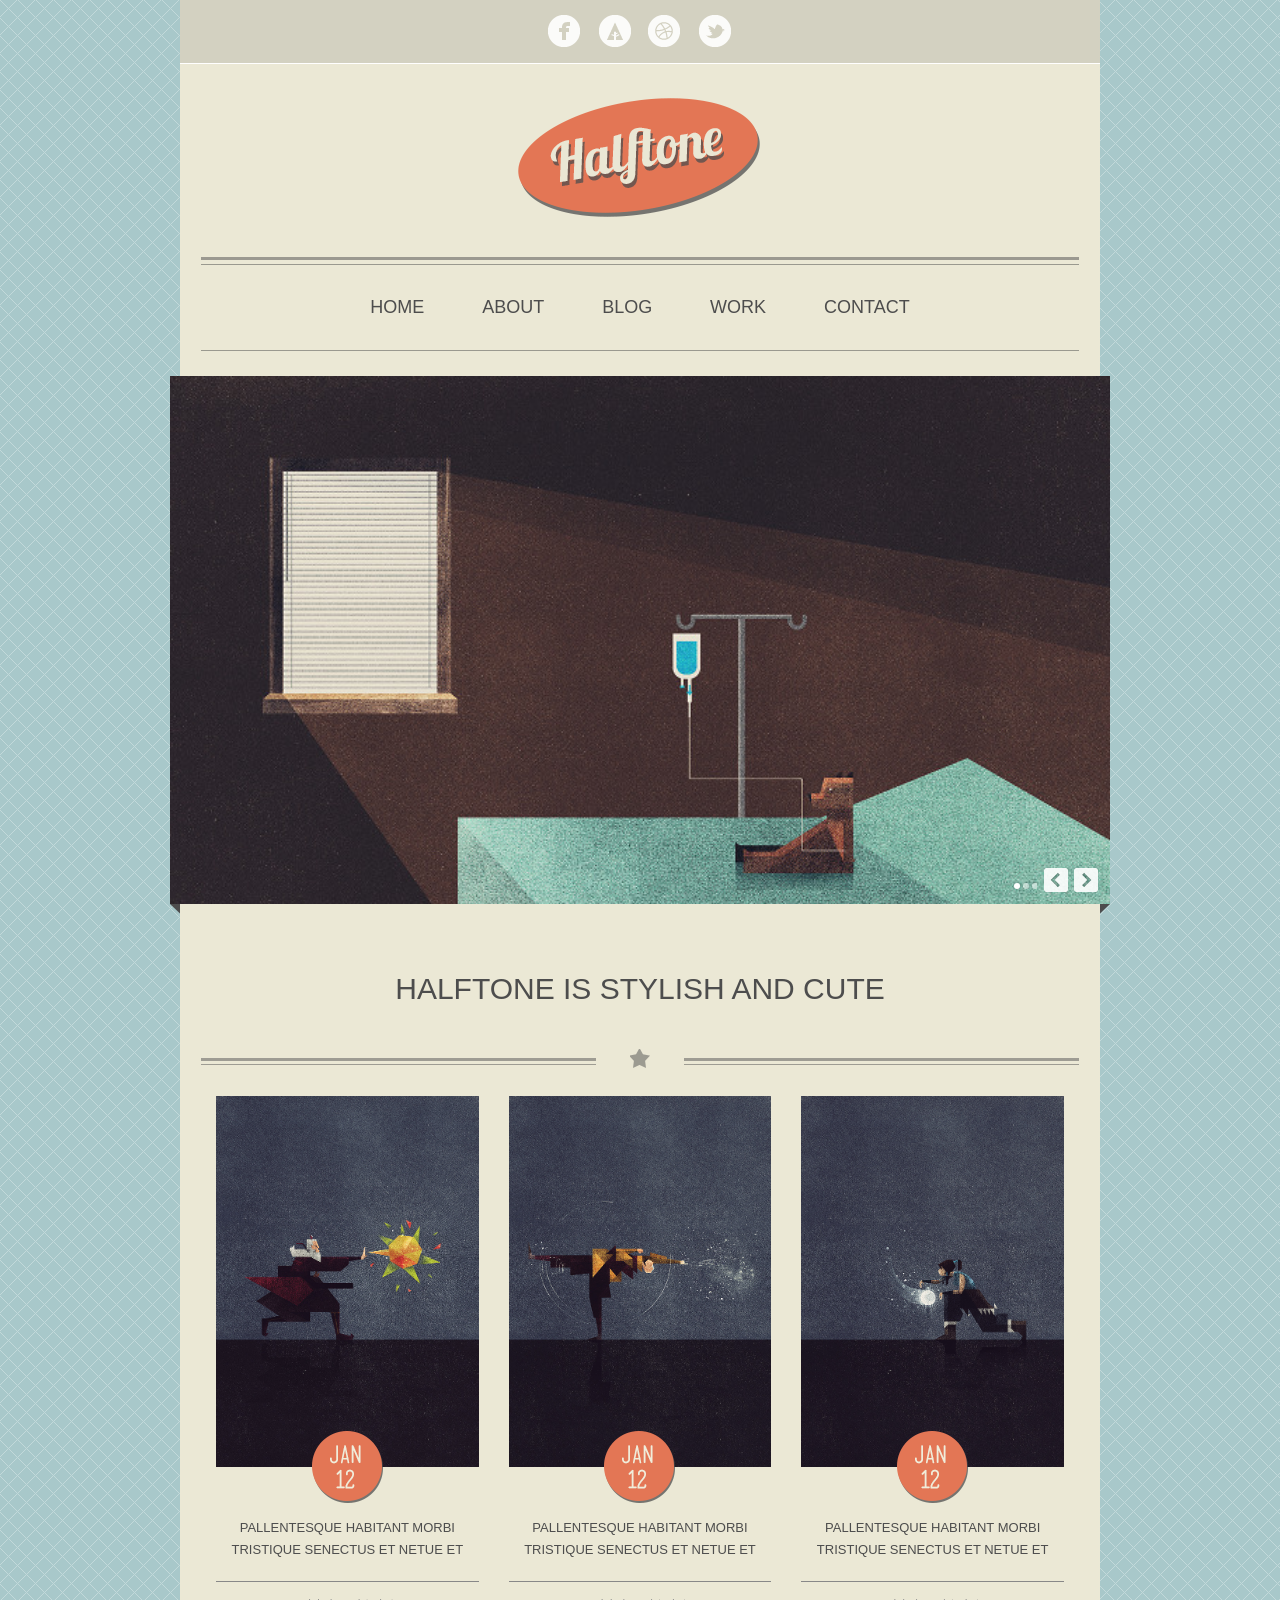
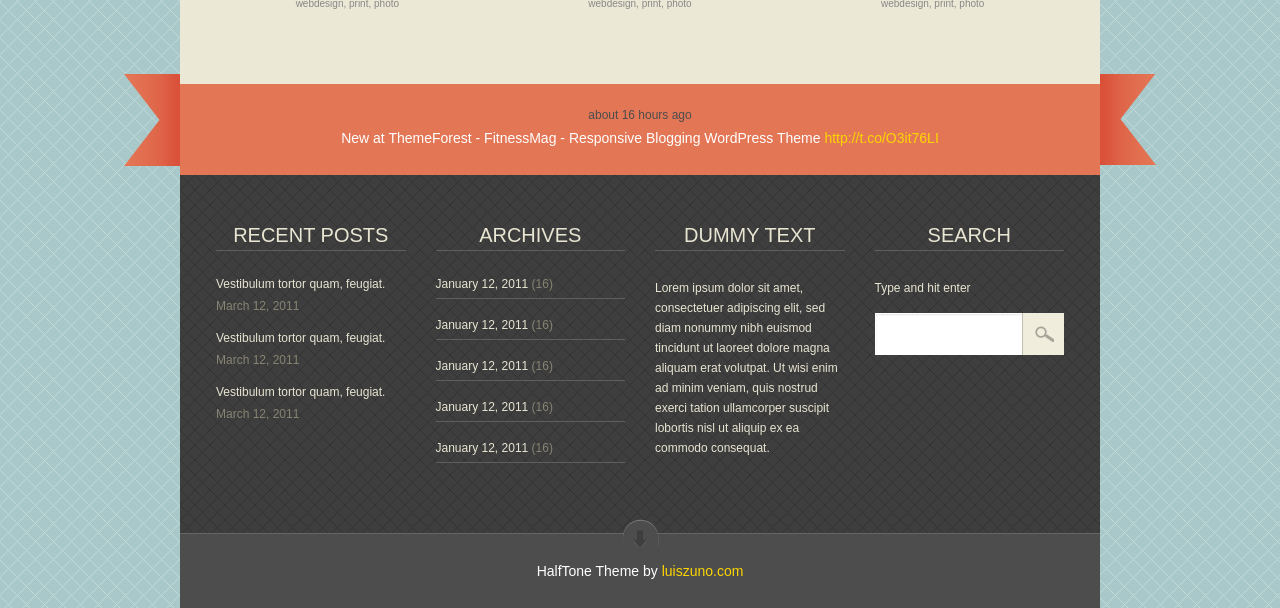
<file: index.html>
<!DOCTYPE html>
<html>
    <head>
        <meta name="viewport" content="width=device-width" />
        <title>Halftone</title>
        <link rel="stylesheet" type="text/css" href="foundation.css"></link>
        <link rel="stylesheet" type="text/css" href="site.css"></link>
        <meta http-equiv="content-type" content="text/html; charset=utf-8"></meta>
        <script src="js/jquery-1.8.3.min.js" ></script>
        <script src="js/jquery.royalslider.min.js" ></script>
        <link href="royalslider.css" rel="stylesheet"></link>
        <script src="js/jquery.easing-1.3.js" ></script>
        <link href="rs-minimal-white.css" rel="stylesheet"></link>
    </head>


    <!--[if gte IE 8]>
        <style>
            .pageContainer{
                width: 1040px;
            }
            .sliderContainer{
                width: 1040px;
            }
        </style>
    <![endif]-->

    <body>
    
    <script type="text/javascript">
        $(document).ready(function(){
             $('#slider-with-blocks-1').royalSlider({
                autoScaleSlider: true,
                arrowsNav: true,
                arrowsNavAutoHide: false,
                fadeinLoadedSlide: false,
                controlNavigationSpacing: 0,
                controlNavigation: 'bullets',
                imageScaleMode: 'none',
                imageAlignCenter:false,
                blockLoop: true,
                loop: true,
                numImagesToPreload: 6,
                transitionType: 'fade',
                keyboardNavEnabled: true,
                block: {
                  delay: 400
                },
                autoScaleSliderHeight: 528,
                autoScaleSliderWidth: 940
            });
        })
    </script>
    <div class="pageContainer">
        <div class="header">
            <div class="row">
                <div class="twelve columns">
                    <a href="http://facebook.com"><img src="img/facebook.png" alt="facebook" class="headerIcon"/></a>
                    <a href="#"><img src="img/socialLogo.png" alt="" class="headerIcon"/></a>
                    <a href="http://bribbble.com"><img src="img/sochialLogo3.png" alt="" class="headerIcon"/></a>
                    <a href="http://twitter.com"><img src="img/sochialLogo4.png" alt="" class="headerIcon"/></a>
                </div>
            </div>
        </div>
        <div class="logoContainer">
            <div class="row logoRow">
                <div class="twelve columns">
                     <img src="img/logo.png" alt="" id="logoImage"/>
                </div>
            </div>
            <div class="row navigation">
                <div class="twelve columns">
                    <ul type="none" class="menuList">
                        <li><a href="#">HOME</a></li>
                        <li><a href="#">ABOUT</a></li>
                        <li><a href="#">BLOG</a></li>
                        <li><a href="#">WORK</a></li>
                        <li><a href="#">CONTACT</a></li>
                    </ul>
                </div>
            </div>
        </div>
    </div>
    <div class="sliderContainer">
        <div class="row">
            <div class="twelve columns">
                <div id="slider-with-blocks-1" class="royalSlider rsMinW">
                    <div class="rsContent">
                        <img src="img/slide1.png" class="picture1"/>
                    </div>
                    <div class="rsContent ">
                        <img src="img/slide2.png" />
                    </div>
                    <div class="rsContent">
                        <img src="img/slide3.png">
                    </div>
                </div>
            </div>
        </div>
    </div>
    <div class="pageContainer">
        <div class="logoContainer contentAfterSlider">
            <div class="row">
                <div class="twelve columns headerText">
                    HALFTONE IS STYLISH AND CUTE
                </div>
            </div>
            <div class="row">
                <div class="leftLine starLine"></div>
                <div class="starContainer"><img src="img/star.png" alt="star" class="starIcon"/></div>
                <div class="rightLine starLine"></div>
            </div>
        </div>
        <div class="logoContainer">
            <div class="row">
                <div class="four columns">
                    <div class="contentImage">
                        <img src="img/img2.png"/>
                        <img src="img/dataInCircule.png" alt="" class="dateImage"/>
                    </div>
                    <div class="contentHeader">PALLENTESQUE HABITANT MORBI TRISTIQUE SENECTUS ET NETUE ET</div>
                    <div class="contentText">webdesign, print, photo</div>
                </div>
                <div class="four columns">
                    <div class="contentImage">
                        <img src="img/img3.png"/>
                        <img src="img/dataInCircule.png" alt="" class="dateImage"/>
                    </div>
                    <div class="contentHeader">PALLENTESQUE HABITANT MORBI TRISTIQUE SENECTUS ET NETUE ET</div>
                    <div class="contentText">webdesign, print, photo</div>
                </div>
                <div class="four columns">
                    <div class="contentImage">
                        <img src="img/img1.png"/>
                        <img src="img/dataInCircule.png" alt="" class="dateImage"/>
                    </div>
                    <div class="contentHeader">PALLENTESQUE HABITANT MORBI TRISTIQUE SENECTUS ET NETUE ET</div>
                    <div class="contentText">webdesign, print, photo</div>
                </div>
            </div>
        </div>
        <div class="logoContainer ribbonContainer">
            <div class="row">
                <div class="smallRibbonText">about 16 hours ago</div>
                <div class="ribbonAndDownText">New at ThemeForest - FitnessMag - Responsive Blogging WordPress Theme <a href="http://t.co/O3it76LI">http://t.co/O3it76LI</a> </div>
            </div>
        </div>
        <div class="underMenuContainer">
            <div class="logoContainer underRibbonMenu">
                <div class="row">
                    <div class="three columns">
                        <div class="underRibbonMenuHeader">RECENT POSTS</div>
                        <div class="firstColumnContentHeader">Vestibulum tortor quam, feugiat.</div>
                        <div class="firstColumnContentData">March 12, 2011</div>
                        <div class="firstColumnContentHeader">Vestibulum tortor quam, feugiat.</div>
                        <div class="firstColumnContentData">March 12, 2011</div>
                        <div class="firstColumnContentHeader">Vestibulum tortor quam, feugiat.</div>
                        <div class="firstColumnContentData">March 12, 2011</div>
                    </div>
                    <div class="three columns">
                        <div class="underRibbonMenuHeader">ARCHIVES</div>
                        <div class="secondColumnContent">January 12, 2011 <span>(16)</span></div>
                        <div class="secondColumnContent">January 12, 2011 <span>(16)</span></div>
                        <div class="secondColumnContent">January 12, 2011 <span>(16)</span></div>
                        <div class="secondColumnContent">January 12, 2011 <span>(16)</span></div>
                        <div class="secondColumnContent">January 12, 2011 <span>(16)</span></div>
                    </div>
                    <div class="three columns">
                        <div class="underRibbonMenuHeader">DUMMY TEXT</div>
                        <div class="thirdColumnContent">
                            Lorem ipsum dolor sit amet, consectetuer adipiscing elit, sed diam
                            nonummy nibh euismod tincidunt ut laoreet dolore magna aliquam erat
                            volutpat. Ut wisi enim ad minim veniam, quis nostrud exerci tation
                            ullamcorper suscipit lobortis nisl ut aliquip ex ea commodo consequat.
                        </div>
                    </div>
                    <div class="three columns">
                        <div class="underRibbonMenuHeader">SEARCH</div>
                        <div class="forthColumnContent">Type and hit enter</div>
                        <div class="forthColumnInput">
                            <input type="text"/>
                            <div class="inputImage">
                                 <a href=""><img src="img/searchIcon.png" alt=""></a>
                            </div>
                        </div>
                    </div>
                </div>
            </div>
        </div>
        <div class="bottomLine">
            <div class="logoContainer">
                <div class="row">
                    <div class="twelve columns">
                        <div class="bottomLineImageContainer">
                            <img src="img/arrowDown.png" alt="">
                        </div>
                        <div class="ribbonAndDownText bottomLineText">
                            HalfTone Theme by <a href="http://luiszuno.com">luiszuno.com</a>
                        </div>
                    </div>
                </div>
            </div>
        </div>
    </div>
    </body>
</html>
</file>
<file: site.css>
* {
            -webkit-box-sizing: border-box;
            -moz-box-sizing: border-box;
            box-sizing: border-box;
            font-family: "MenschRegular", "helvetica", arial, sans-serif;
        }
        body {
            margin: 0;
            background: url("img/pageBackground.png");
        }
        p{
            padding: 0;
            margin: 0;
            font-size: 12px;
            line-height: 21px;
            margin-top: 5px;
            color: white;
            font-weight: lighter;
        }
        a{
            text-decoration: none;
        }
        a:hover{
            cursor: pointer;
        }
        ul[type="none"] {
            margin: 0;
            padding: 0;
        }
        input:focus{
            outline:none;
        }
        .row{
            min-width: 0;
        }
        .pageContainer{
            padding: 0 60px;
            max-width: 1040px;
            margin: 0 auto;
            position: relative;
        }

        .header{
            background-color: #d3d1c1;
            text-align: center;
            border-bottom: 1px solid #ffffff;
        }

        .header .headerIcon{
            padding: 14px 7px;
        }

        .logoContainer{
            text-align: center;
            background-color: #ebe8d5;
            padding: 0 21px;
            position: relative;
            padding-bottom: 25px;
        }

        .logoContainer .logoRow{
            border-bottom: 3px solid #9b9990;
        }

        .logoContainer #logoImage{
            padding: 30px 0 35px 0;
        }

        .logoContainer .navigation{
            margin-top: 4px;
            border-top: 1px solid #9a998f;
            border-bottom: 1px solid #9a998f;
        }

        .logoContainer .menuList {
            margin: 22px 0;
        }


        .logoContainer ul.menuList li{
            display: inline-block;
            line-height: 35px;
            margin: 2px 27px;
        }

        .logoContainer ul.menuList li a{
            color: #4d4d4d;
            font-size: 18px;
            padding: 8px 0;
            display: block;
            position: relative;
            line-height: 21px;
        }

        .logoContainer ul.menuList li a:hover{
            color: #ffffff;
            background-color: #e37655;
            width: 100%;
            line-height: 21px;
        }

        .logoContainer ul.menuList li a:hover:after{
            content: " ";
            background: url("img/littleRibbonRight.png");
            width: 14px;
            height: 37px;
            position: absolute;
            top: 0;
        }

        .logoContainer ul.menuList li a:hover:before{
            content: " ";
            background: url("img/littleRibbonLeft.png");
            width: 14px;
            height: 37px;
            position: absolute;
            top: 0;
            left: -14px;
        }

        .sliderContainer{
            margin: 0 auto;
            padding: 0 50px;
            max-width: 1060px;
            position: relative;
            width: 100%;
            overflow: hidden;
        }
        .sliderContainer .row .twelve{
            padding: 0;
        }
        .sliderContainer img{
            width: 100%;
        }


        .contentAfterSlider:before{
            content: url("img/leftTriangle.png");
            position: absolute;
            top: -2px;
            left: -10px;
        }
        .contentAfterSlider:after{
            content: url("img/rightTriangle.png");
            position: absolute;
            top: -2px;
            right: -10px;
        }
        .pageContainer .logoContainer .headerText{
            padding-top: 70px;
            font-size: 30px;
            color: #4d4d4d;
        }
        .pageContainer .starLine{
            padding: 0;
            border-top: 3px solid #9e9c93;
            margin-top: 54px;
            width: 45%;
            display: inline-block;
            height: 7px;
            border-bottom: 1px solid #9e9c93;
        }
        .starContainer{
            text-align: center;
            width: 10%;
            float: left;
        }
        .pageContainer .leftLine{
            float: left;
        }
        .pageContainer .rightLine{
            float: right;
        }
        .pageContainer .logoContainer .starIcon{
            padding-top: 45px;
        }

        .contentImage{
            width: 100%;
            position: relative;
            text-align: center;
        }
        .contentImage img{
            display: block;
        }
        .dateImage{
            position: absolute;
            bottom: -36px;
            left: 50%;
            margin-left: -35.5px;
        }
        .contentHeader{
            margin-top: 50px;
            font-size: 13px;
            padding-bottom: 20px;
            color: #4d4d4d;
            border-bottom: 1px solid #888888;
            line-height: 22px;
        }
        .contentText{
            font-size: 10px;
            margin-top: 17px;
            color: #888888;
            padding-bottom: 50px;
        }


        .ribbonContainer{
            background-color: #e37655;
        }
        .ribbonContainer:before{
            content: url("img/leftRibbon.png");
            position: absolute;
            top: -10px;
            left: -56px;
        }
        .ribbonContainer:after{
            content: url("img/rightRibbon.png");
            position: absolute;
            top: -10px;
            right: -57px;
        }

        .ribbonContainer .smallRibbonText{
            color: #4d4d4d;
            padding-top: 25px;
            font-size: 12px;
        }
        .ribbonAndDownText{
            color: #ffffff;
            padding-top: 10px;
            padding-bottom: 5px;
        }
        .ribbonAndDownText a{
            color: #fdd600;
        }



        .underMenuContainer{
            background: url("img/background.png") repeat;
        }
        .underMenuContainer .logoContainer{
            background-color: transparent;
        }
        .underMenuContainer .underRibbonMenu{
            padding-bottom: 70px;
        }
        .underRibbonMenu .three{
            padding-top: 50px;
        }
        .underRibbonMenu .underRibbonMenuHeader{
            font-size: 20px;
            color: #e8e5d2;
            border-bottom: 1px solid #605f5b;
            padding-bottom: 5px;
            margin-bottom: 7px;
        }
        .underRibbonMenu .firstColumnContentHeader{
            text-align: left;
            padding-top: 20px;
            color: #e8e5d2;
            font-size: 12px;
        }
        .underRibbonMenu .firstColumnContentData{
            color: #878473;
            text-align: left;
            padding-top: 10px;
            font-size: 12px;
        }
        .underRibbonMenu .secondColumnContent{
            text-align: left;
            padding-top: 20px;
            color: #e8e5d2;
            border-bottom: 1px solid #605f5b;
            padding-bottom: 8px;
            font-size: 12px;
        }
        .underRibbonMenu .secondColumnContent span{
            color: #878473;
        }
        .underRibbonMenu .forthColumnContent,
        .underRibbonMenu .thirdColumnContent{
            text-align: left;
            padding-top: 20px;
            line-height: 20px;
            font-size: 12px;
            color: #e8e5d2;
        }
        .underRibbonMenu .forthColumnInput{
            border-color: transparent;
            border-radius: 0px;
            margin-top: 15px;
            height: 42px;
            position: relative;
        }
        .underRibbonMenu .forthColumnInput input{
            padding: 15px 45px 15px 15px;
            border-color: transparent;
            border-radius: 0px;
            height: 100%;
            margin: 0;
            font-size: 12px;
            line-height: 12px;
        }
        .underRibbonMenu .forthColumnInput .inputImage{
            position: absolute;
            width: 42px;
            height: 42px;
            background-color: #f0eddd;
            top: 0;
            right: 0;
            text-align: center;
            border-left: 1px solid #c0beb1;
        }
        .underRibbonMenu .forthColumnInput .inputImage a{
            width: 42px;
            height: 42px;
            display: block;
        }
        .underRibbonMenu .forthColumnInput .inputImage img{
            margin-top: 12px;
        }


        .bottomLine .logoContainer{
            background-color: #4d4d4d;
            border-top: 1px solid #656565;
        }
        .bottomLine .bottomLineImageContainer{
            position: absolute;
            background: url("img/bottomArrowBackground.png");
            width: 41px;
            height: 27px;
            top: -15px;
            left: 50%;
            margin-left: -20.5px;
        }
        .bottomLine .bottomLineImageContainer img{
            padding-top: 10px;
        }
        .bottomLine .bottomLineText{
            padding-top: 30px;
        }





        #slider-with-blocks-1 {
            width: 100%;
        }

        

        @media screen and (min-width: 0px) and (max-width: 960px) { 
            .rsContent {
                font-size: 22px;
                line-height: 28px;
            }
            .blockHeadline {
                font-size: 32px;
                line-height: 32px;
            }
            .blockSubHeadline {
                font-size: 26px;
                line-height: 32px
            }
        }
        @media screen and (min-width: 0px) and (max-width: 767px){
            .pageContainer{
                padding: 0;
            }
            .sliderContainer{
                padding: 0;
            }
            .ribbonContainer:before,
            .ribbonContainer:after,
            .contentAfterSlider:before,
            .contentAfterSlider:after{
                display: none;
            }
            .pageContainer .starLine{
                width: 45%;
            }
        }
            
        @media screen and (min-width: 0px) and (max-width: 500px) { 
            
            .rsContent {
                font-size: 18px;
                line-height: 26px;
            }
            .blockHeadline {
                font-size: 24px;
                line-height: 32px;
            }
            .blockSubHeadline {
                font-size: 22px;
                line-height: 32px;
            }
        }
</file>
<file: royalslider.css>
/* v1.0.3 */
/* Core RS CSS file. 95% of time you shouldn't change anything here. */
.royalSlider {
	width: 940px;
	height: 528px;
	position: relative;
	direction: ltr;
}
.royalSlider > * {
	float: left;
}


.rsWebkit3d .rsSlide,
.rsWebkit3d .rsContainer,
.rsWebkit3d .rsThumbs,
.rsWebkit3d .rsPreloader,
.rsWebkit3d img,
.rsWebkit3d .rsOverflow,
.rsWebkit3d .rsBtnCenterer,
.rsWebkit3d .rsAbsoluteEl {
	-webkit-backface-visibility: hidden;
	-webkit-transform: translateZ(0); 
}
.rsFade.rsWebkit3d .rsSlide,
.rsFade.rsWebkit3d img,
.rsFade.rsWebkit3d .rsContainer {
	-webkit-transform: none;
}
.rsOverflow {
	width: 100%;
	height: 100%;
	position: relative;
	overflow: hidden;
	float: left;
	-webkit-tap-highlight-color:rgba(0,0,0,0);
}
.rsVisibleNearbyWrap {
	width: 100%;
	height: 100%;
	position: relative;
	overflow: hidden;
	left: 0;
	top: 0;
	-webkit-tap-highlight-color:rgba(0,0,0,0);
}
.rsVisibleNearbyWrap .rsOverflow {
	position: absolute;
	left: 0;
	top: 0;

}
.rsContainer {
	position: relative;
	width: 100%;
	height: 100%;
	-webkit-tap-highlight-color:rgba(0,0,0,0);
}

.rsArrow,
.rsThumbsArrow {
	cursor: pointer;
}

.rsThumb {
	float: left;
	position: relative;
}


.rsArrow,
.rsNav,
.rsThumbsArrow {
	opacity: 1;
	-webkit-transition:opacity 0.3s linear;
	-moz-transition:opacity 0.3s linear;
	-o-transition:opacity 0.3s linear;
	transition:opacity 0.3s linear;
}
.rsHidden {
	opacity: 0;
	visibility: hidden;
	-webkit-transition:visibility 0s linear 0.3s,opacity 0.3s linear;
	-moz-transition:visibility 0s linear 0.3s,opacity 0.3s linear;
	-o-transition:visibility 0s linear 0.3s,opacity 0.3s linear;
	transition:visibility 0s linear 0.3s,opacity 0.3s linear;
}


.rsGCaption {
	width: 100%;
	float: left;
	text-align: center;
}

/* Fullscreen options, very important ^^ */
.royalSlider.rsFullscreen {
	position: fixed !important;
	height: auto !important;
	width: auto !important;
	margin: 0 !important;
	padding: 0 !important;
	z-index: 2147483647 !important;
	top: 0 !important;
	left: 0 !important;
	bottom: 0 !important;
	right: 0 !important;
}

.royalSlider .rsSlide.rsFakePreloader {
	opacity: 1 !important;
	-webkit-transition: 0s;
	-moz-transition: 0s;
	-o-transition:  0s;
	transition:  0s;
	display: none;
}

.rsSlide {
	position: absolute;
	left: 0;
	top: 0;
	display: block;
	overflow: hidden;
	
	height: 100%;
	width: 100%;
}

.royalSlider.rsAutoHeight,
.rsAutoHeight .rsSlide {
	height: auto;
}

.rsContent {
	width: 100%;
	height: 100%;
	position: relative;
}

.rsPreloader {
	position:absolute;
	z-index: 0;	
}

.rsNav {
	-moz-user-select: -moz-none;
	-webkit-user-select: none;
	user-select: none;
}
.rsNavItem {
	-webkit-tap-highlight-color:rgba(0,0,0,0.25);
}

.rsThumbs {
	cursor: pointer;
	position: relative;
	overflow: hidden;
	float: left;
	z-index: 22;
}
.rsTabs {
	float: left;
	background: none !important;
}
.rsTabs,
.rsThumbs {
	-webkit-tap-highlight-color:rgba(0,0,0,0);
	-webkit-tap-highlight-color:rgba(0,0,0,0);
}


.rsVideoContainer {
	/*left: 0;
	top: 0;
	position: absolute;*/
	/*width: 100%;
	height: 100%;
	position: absolute;
	left: 0;
	top: 0;
	float: left;*/
	width: auto;
	height: auto;
	line-height: 0;
	position: relative;
}
.rsVideoFrameHolder {
	position: absolute;
	left: 0;
	top: 0;
	background: #141414;
	opacity: 0;
	-webkit-transition: .3s;
}
.rsVideoFrameHolder.rsVideoActive {
	opacity: 1;
}
.rsVideoContainer iframe,
.rsVideoContainer video,
.rsVideoContainer embed,
.rsVideoContainer .rsVideoObj {
	position: absolute;
	z-index: 50;
	left: 0;
	top: 0;
	width: 100%;
	height: 100%;
}
/* ios controls over video bug, shifting video */
.rsVideoContainer.rsIOSVideo iframe,
.rsVideoContainer.rsIOSVideo video,
.rsVideoContainer.rsIOSVideo embed {
	-webkit-box-sizing: border-box;
	-moz-box-sizing: border-box;
	box-sizing: border-box;
	padding-right: 44px;
}

.rsABlock {
	left: 0;
	top: 0;
	position: absolute;
	z-index: 15;
	-webkit-backface-visibility: hidden;
}

.grab-cursor {
	cursor:url(grab.png) 8 8, move; 
}

.grabbing-cursor{ 
	cursor:url(grabbing.png) 8 8, move;
}

.rsNoDrag {
	cursor: auto;
}

.rsLink {
	left:0;
	top:0;
	position:absolute;
	width:100%;
	height:100%;
	display:block;	
	z-index: 20;
	background: url(blank.gif);
	-webkit-backface-visibility: hidden;
}
</file>
<file: rs-minimal-white.css>
/******************************
*
*  RoyalSlider White Controls Skin
*
*    1. Arrows 
*    2. Bullets
*    3. Thumbnails
*    4. Tabs
*    5. Fullscreen button
*    6. Play/close video button
*    7. Preloader
*    8. Caption
*    
*  Sprite: 'rs-minimal-white.png'
*  Feel free to edit anything
*  If you don't some part - just delete it
* 
******************************/


/* Background */
.rsMinW,
.rsMinW .rsOverflow,
.rsMinW .rsSlide,
.rsMinW .rsVideoFrameHolder,
.rsMinW .rsThumbs {
	background: #000;
	color: #FFF;
}


/***************
*
*  1. Arrows
*
****************/

.rsMinW .rsArrow {
	height: 32px;
	width: 32px;
	position: absolute;
	display: block;
	cursor: pointer;
	z-index: 21;
}

.rsMinW .rsArrowLeft { right: 37px; bottom: 7px; }
.rsMinW .rsArrowRight { right: 7px; bottom: 7px; }

.rsMinW .rsArrowIcn {		
	width: 24px;
	height: 24px;
	margin-top: 3px;
	margin-left: 3px;
	position: absolute;
	cursor: pointer;	
	background: url('img/rs-minimal-white.png') transparent;
	
	border-radius: 2px;
}
.rsMinW .rsArrowIcn:hover {

}


.rsMinW.rsHor .rsArrowLeft .rsArrowIcn { background-position: -68px -36px; }
.rsMinW.rsHor .rsArrowRight .rsArrowIcn { background-position: -68px -68px; }

.rsMinW.rsVer .rsArrowLeft .rsArrowIcn { background-position: -100px -36px; }
.rsMinW.rsVer .rsArrowRight .rsArrowIcn { background-position: -100px -68px; }

.rsMinW .rsArrowDisabled .rsArrowIcn { opacity: .3 !important; filter: alpha(opacity=30);  *display: none; }


/***************
*
*  2. Bullets
*
****************/

.rsMinW .rsBullets {
	position: absolute;
	bottom: 15px;
	right: 73px;
	z-index: 35;
	padding-top: 4px;
	height: auto;

	text-align: center;
	line-height: 6px;
	overflow: hidden;
}
.rsMinW .rsBullet {
	width: 6px;
	height: 6px;
	display: inline-block;
	*display:inline; 
	*zoom:1;
	padding: 6px 5px 6px 4px;
}
.rsMinW .rsBullet span {
	display: block;
	width: 6px;
	height: 6px;
	border-radius: 50%;
	background: #CCC;
	background: rgba(255,255,255,0.5);
	box-shadow: 0 0 1px 1px rgba(0, 0, 0, 0.1);
}
.rsMinW .rsBullet.rsNavSelected span {
	background: #FFF;
}





/***************
*
*  3. Thumbnails
*
****************/

.rsMinW .rsThumbsHor {
	width: 100%;
	height: auto;
}
.rsMinW .rsThumbsVer {
	width: 96px;
	height: 100%;
	position: absolute;
	top: 0;
	right: 0;
}
.rsMinW.rsWithThumbsHor .rsThumbsContainer {
	position: relative;
	height: 100%;
}
.rsMinW.rsWithThumbsVer .rsThumbsContainer {
	position: relative;
	width: 100%;
}
.rsMinW .rsThumb {
	float: left;
	overflow: hidden;
	width: 96px;
	height: 72px;
}
.rsMinW .rsThumb img {
	width: 100%;
	height: 100%;
}
.rsMinW .rsThumb.rsNavSelected {
	background: #333;
}
.rsMinW .rsThumb.rsNavSelected img {
	filter: alpha(opacity=40);
	opacity: 0.7;
}
.rsMinW .rsThumb.rsNavSelected span.thumbIco {
	position: absolute;
	top: 0;
	bottom: 0;
	left: 0;
	right: 0;
	border: 2px solid #FFF;
	border: 2px solid rgba(255,255,255,0.9);
	-webkit-backface-visibility: hidden;
} 
.rsMinW .rsTmb {
	display: block;
}




/* Thumbnails arrow icons */
.rsMinW .rsThumbsArrow {
	height: 100%;
	width: 20px;
	position: absolute;
	display: block;
	cursor: pointer;	
	z-index: 21;	
}
.rsMinW.rsWithThumbsVer .rsThumbsArrow {
	width: 100%;
	height: 20px;
}
.rsMinW.rsWithThumbsVer .rsThumbsArrowLeft { top: 0; left: 0; }
.rsMinW.rsWithThumbsVer .rsThumbsArrowRight { bottom: 0;  left: 0; }

.rsMinW.rsWithThumbsHor .rsThumbsArrowLeft { left: 0; top: 0; }
.rsMinW.rsWithThumbsHor .rsThumbsArrowRight { right: 0; top:0; }

.rsMinW .rsThumbsArrowIcn {		
	width: 16px;
	height: 16px;
	top: 50%;
	left: 50%;
	margin-top:-8px;	
	margin-left: -8px;
	position: absolute;	
	cursor: pointer;	
	background: url('rs-minimal-white.png');
}

.rsMinW.rsWithThumbsHor .rsThumbsArrowLeft .rsThumbsArrowIcn { background-position: -128px -32px; }
.rsMinW.rsWithThumbsHor .rsThumbsArrowRight .rsThumbsArrowIcn { background-position: -128px -48px; }

.rsMinW.rsWithThumbsVer .rsThumbsArrowLeft .rsThumbsArrowIcn { background-position: -144px -32px; }
.rsMinW.rsWithThumbsVer .rsThumbsArrowRight .rsThumbsArrowIcn { background-position: -144px -48px; }

.rsMinW .rsThumbsArrowDisabled { display: none !important; }

/* Thumbnails resizing on smaller screens */
@media screen and (min-width: 0px) and (max-width: 800px) {
	.rsMinW .rsThumb {
		width: 59px;
		height: 44px;
	}
	.rsMinW .rsThumbsHor {
		height: 44px;
	}
	.rsMinW .rsThumbsVer {
		width: 59px;
	}
}




/***************
*
*  4. Tabs
*
****************/

.rsMinW .rsTabs {
	width: 100%;
	height: auto;
	margin: 0 auto;
	text-align:center;
	overflow: hidden; padding-top: 12px; position: relative;
}
.rsMinW .rsTab {
	display: inline-block;
	cursor: pointer;
	text-align: center;
	height: auto;
	width: auto;
	color: #333;
	padding: 5px 13px 6px;
	min-width: 72px;
	border: 1px solid #D9D9DD;
	border-right: 1px solid #f5f5f5;
	text-decoration: none;

	background-color: #000;
	background-image: -webkit-linear-gradient(top, #fefefe, #f4f4f4); 
	background-image:    -moz-linear-gradient(top, #fefefe, #f4f4f4);
	background-image:         linear-gradient(to bottom, #fefefe, #f4f4f4);

	*display:inline; 
	*zoom:1;
}
.rsMinW .rsTab:first-child {
	-webkit-border-top-left-radius: 4px;
	border-top-left-radius: 4px;
	-webkit-border-bottom-left-radius: 4px;
	border-bottom-left-radius: 4px;
}
.rsMinW .rsTab:last-child { 
	-webkit-border-top-right-radius: 4px;
	border-top-right-radius: 4px;
	-webkit-border-bottom-right-radius: 4px;
	border-bottom-right-radius: 4px;

	border-right:  1px solid #cfcfcf;
}
.rsMinW .rsTab:active { 
	border: 1px solid #D9D9DD;   
	background-color: #f4f4f4;
	box-shadow:  0 1px 4px rgba(0, 0, 0, 0.2) inset;
}
.rsMinW .rsTab.rsNavSelected { 
	color: #000;
	border: 1px solid #999;
	text-shadow: 1px 1px #838383;
	box-shadow: 0 1px 9px rgba(102, 102, 102, 0.65) inset;
	background: #ACACAC;
	background-image: -webkit-linear-gradient(top, #ACACAC, #BBB);
	background-image: -moz-llinear-gradient(top, #ACACAC, #BBB);
	background-image: linear-gradient(to bottom, #ACACAC, #BBB);
}





/***************
*
*  5. Fullscreen button
*
****************/

.rsMinW .rsFullscreenBtn {
	right: 0;
	top: 0;
	width: 44px;
	height: 44px;
	z-index: 22;
	display: block;
	position: absolute;
	cursor: pointer;
	
}
.rsMinW .rsFullscreenIcn {
	display: block;
	margin: 6px;
	width: 32px;
	height: 32px;

	background: url('rs-minimal-white.png') 0 0 transparent;
}
.rsMinW .rsFullscreenIcn:hover {
	opacity: 0.8;
}
.rsMinW.rsFullscreen .rsFullscreenIcn {
	background-position: -32px 0;
}





/***************
*
*  6. Play/close video button
*
****************/

.rsMinW .rsPlayBtn {
	-webkit-tap-highlight-color:rgba(0,0,0,0.3);
	width:64px;
	height:64px;
	margin-left:-32px;
	margin-top:-32px;
	cursor: pointer;
}
.rsMinW .rsPlayBtnIcon {
	width:64px;
	display:block;
	height:64px;
	-webkit-border-radius: 4px;
	border-radius: 4px;
	
	-webkit-transition: .3s;
	-moz-transition: .3s;
	transition: .3s;

	background:url(rs-minimal-white.png) no-repeat 0 -32px;
	background-color: #000;
	background-color: rgba(0,0,0,0.75);
	*background-color: #000;
}
.rsMinW .rsPlayBtn:hover .rsPlayBtnIcon {
	background-color: rgba(0,0,0,0.9);
}
.rsMinW .rsBtnCenterer {
	position:absolute;
	left:50%;
	top:50%;
	width: 20px;
	height: 20px;
}
.rsMinW .rsCloseVideoBtn {
	right: 0;
	top: 0;
	width: 44px;
	height: 44px;
	z-index: 500;
	position: absolute;
	cursor: pointer;
	-webkit-backface-visibility: hidden;
	-webkit-transform: translateZ(0);
	
}
.rsMinW .rsCloseVideoBtn.rsiOSBtn {
	top: -38px;
	right: -6px;
}

.rsMinW .rsCloseVideoIcn {
	margin: 6px;
	width: 32px;
	height: 32px;
	background: url('rs-minimal-white.png') -64px 0;
	background-color: #000;
	background-color: rgba(0,0,0,0.75);
	*background-color: #000;
}
.rsMinW .rsCloseVideoIcn:hover {
	background-color: rgba(0,0,0,0.9);
}



/***************
*
*  7. Preloader
*
****************/

.rsMinW .rsPreloader {
	width:20px;
	height:20px;
	background-image:url(../preloaders/preloader-white.gif);

	left:50%;
	top:50%;
	margin-left:-10px;
	margin-top:-10px;	
}




/***************
*
*  8. Global caption
*
****************/
.rsMinW .rsGCaption {
	position: absolute;
	float: none;
	bottom: 6px;
	left: 6px;
	text-align: left;

	background: #000;
    background: rgba(0,0,0, 0.75);

	color: #FFF;
	padding: 2px 8px;
	width: auto;
	font-size: 12px;
	border-radius: 2px;
}
</file>
